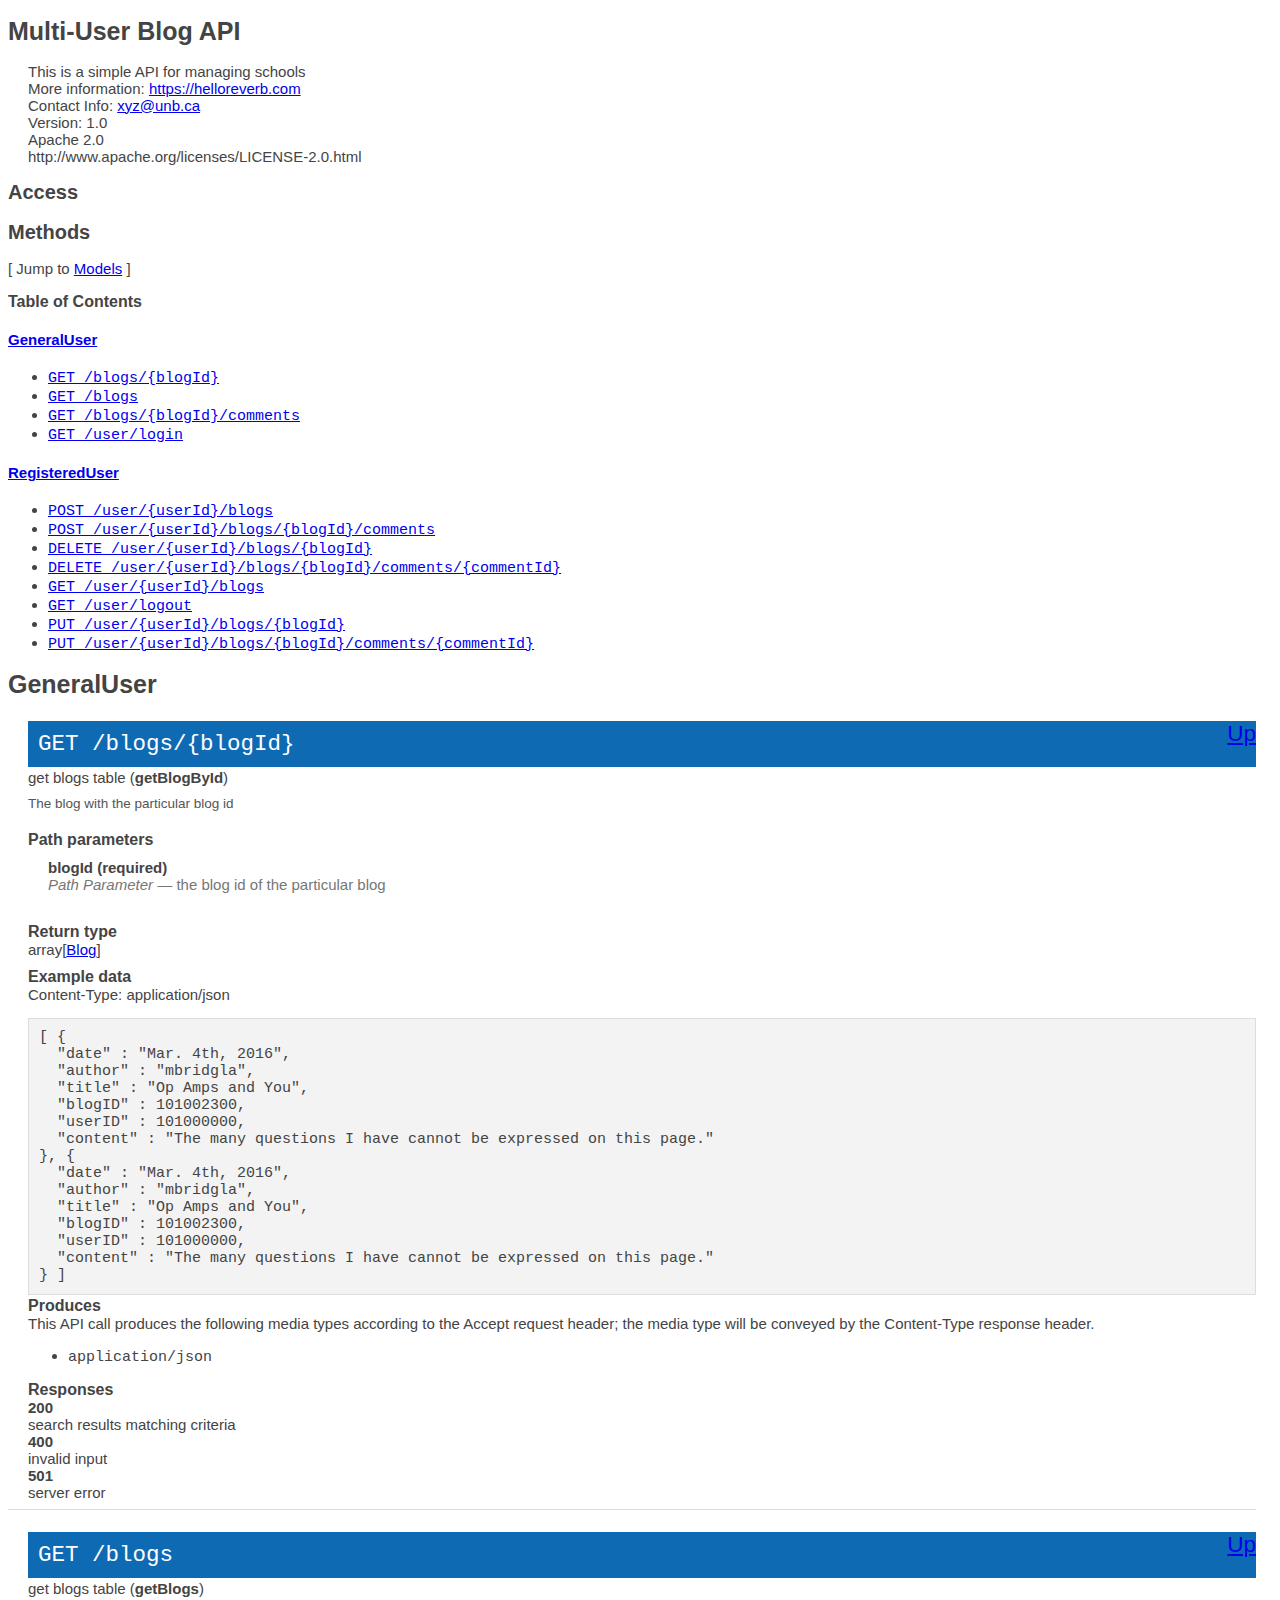
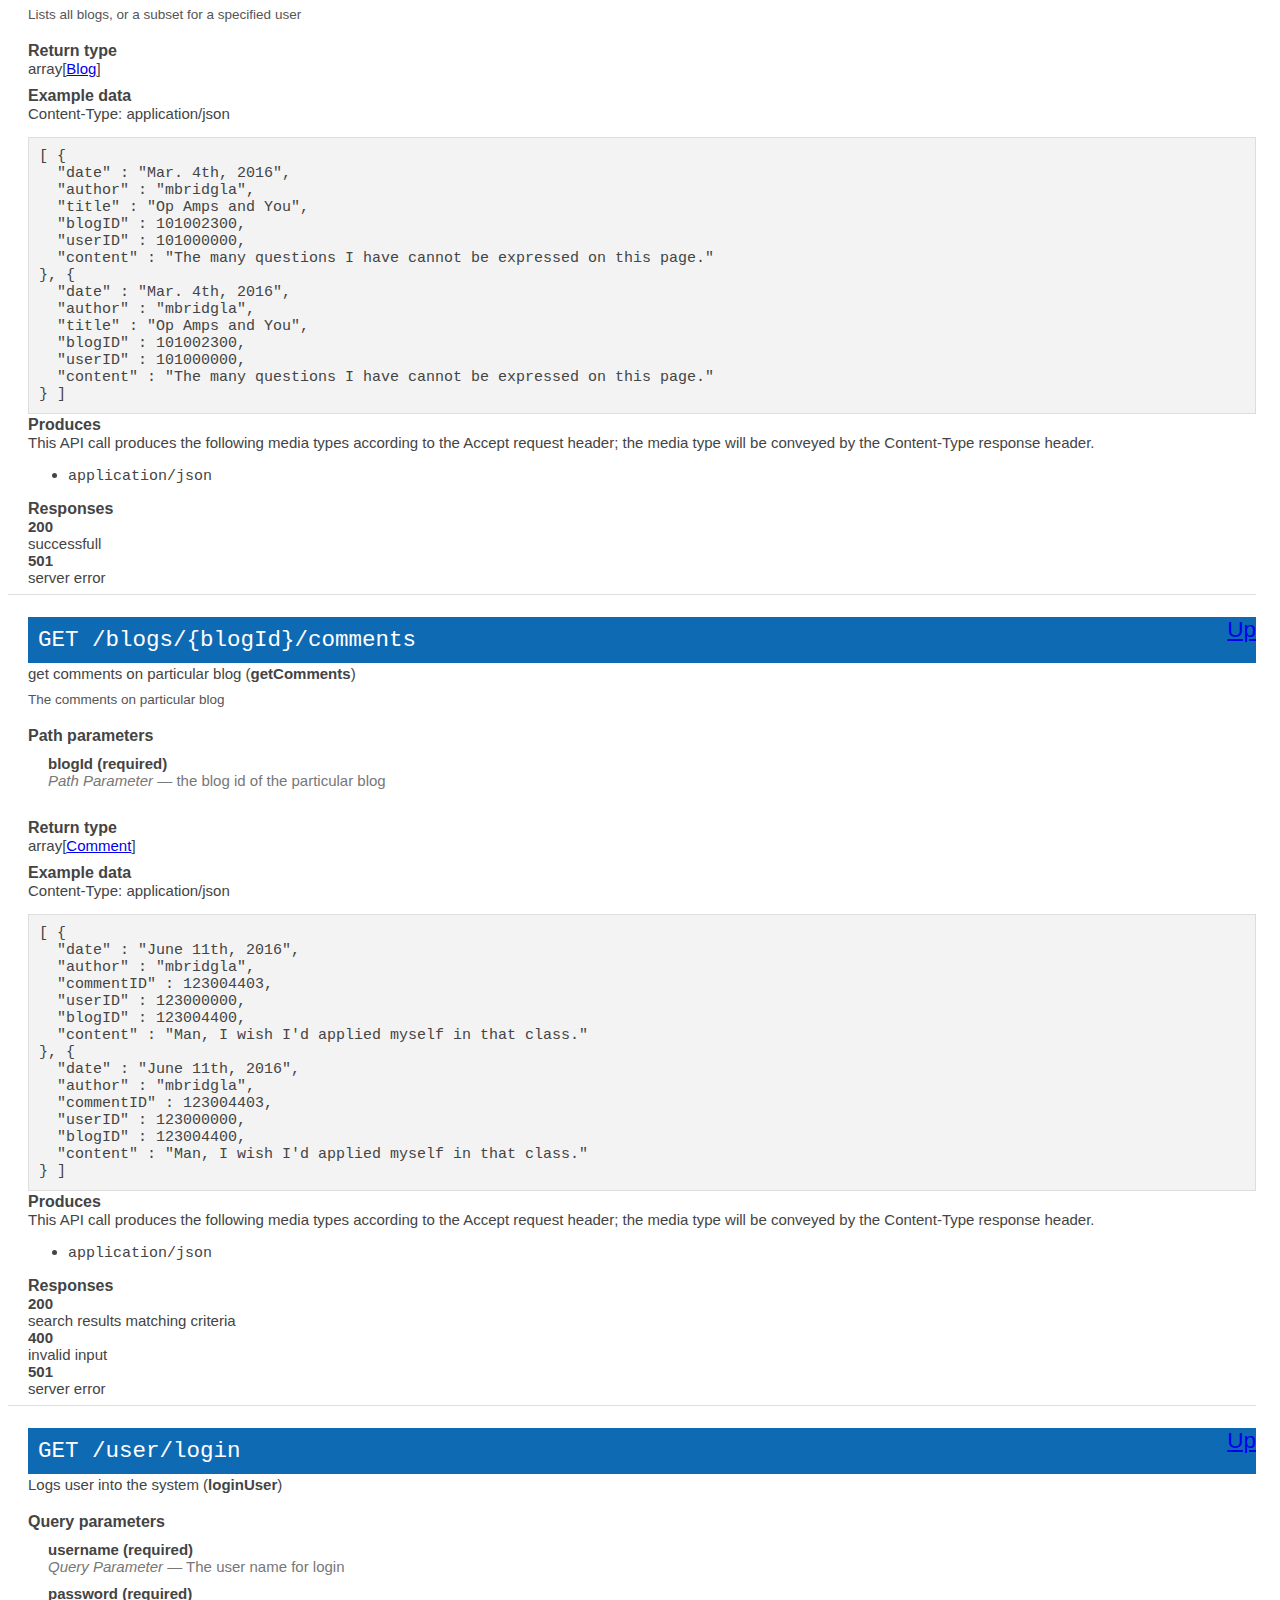
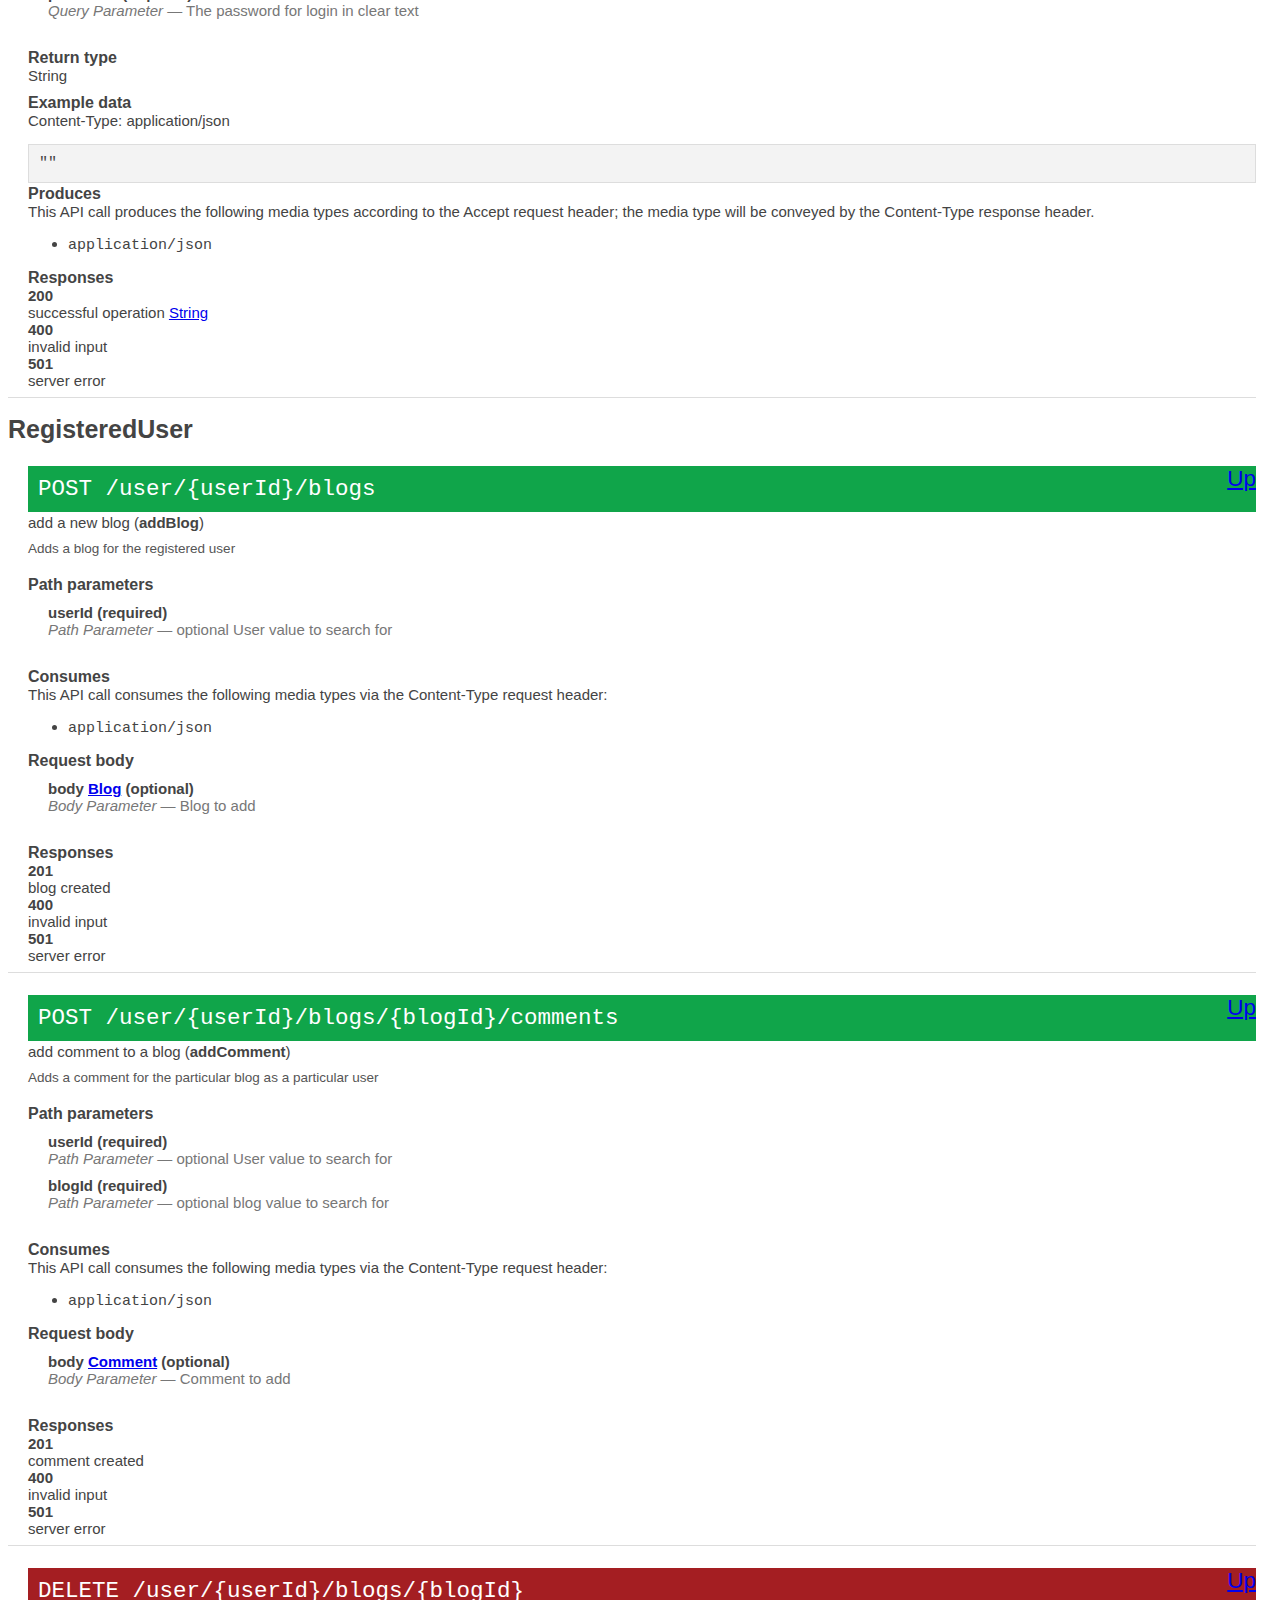
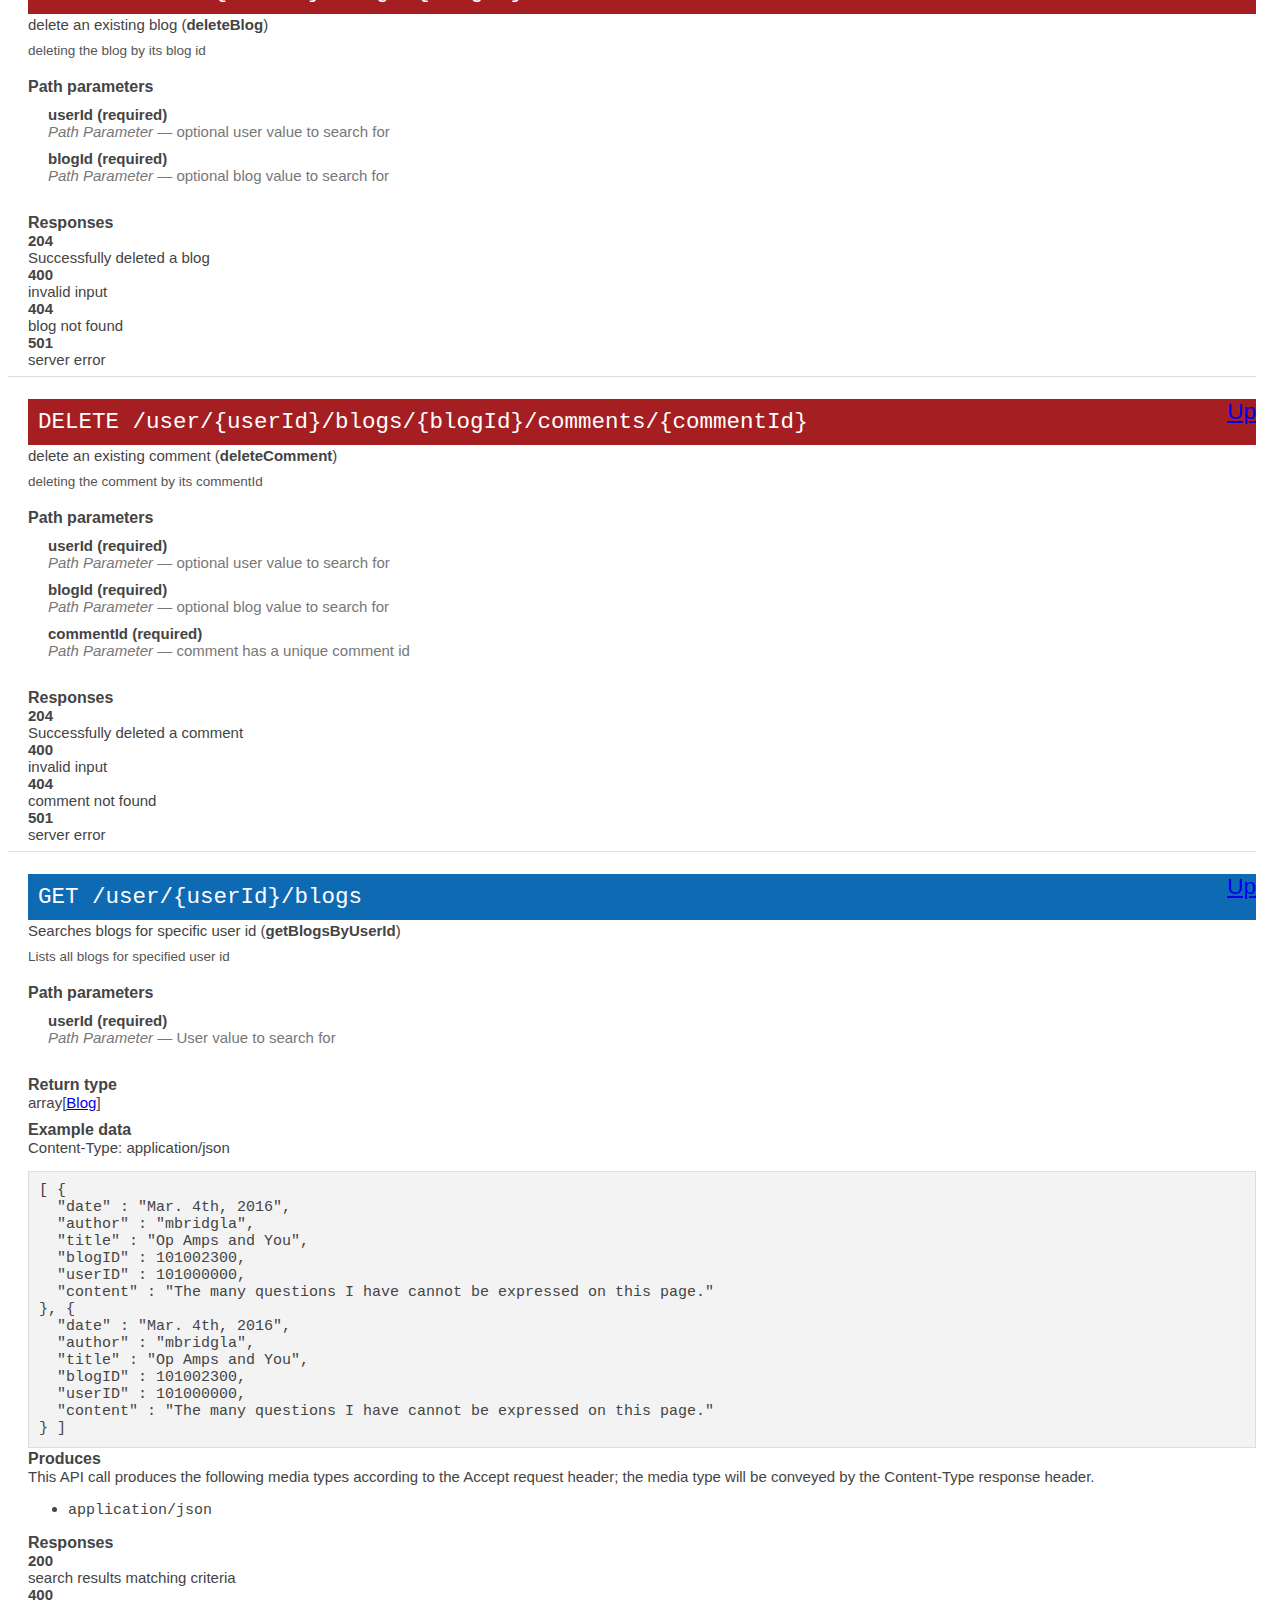
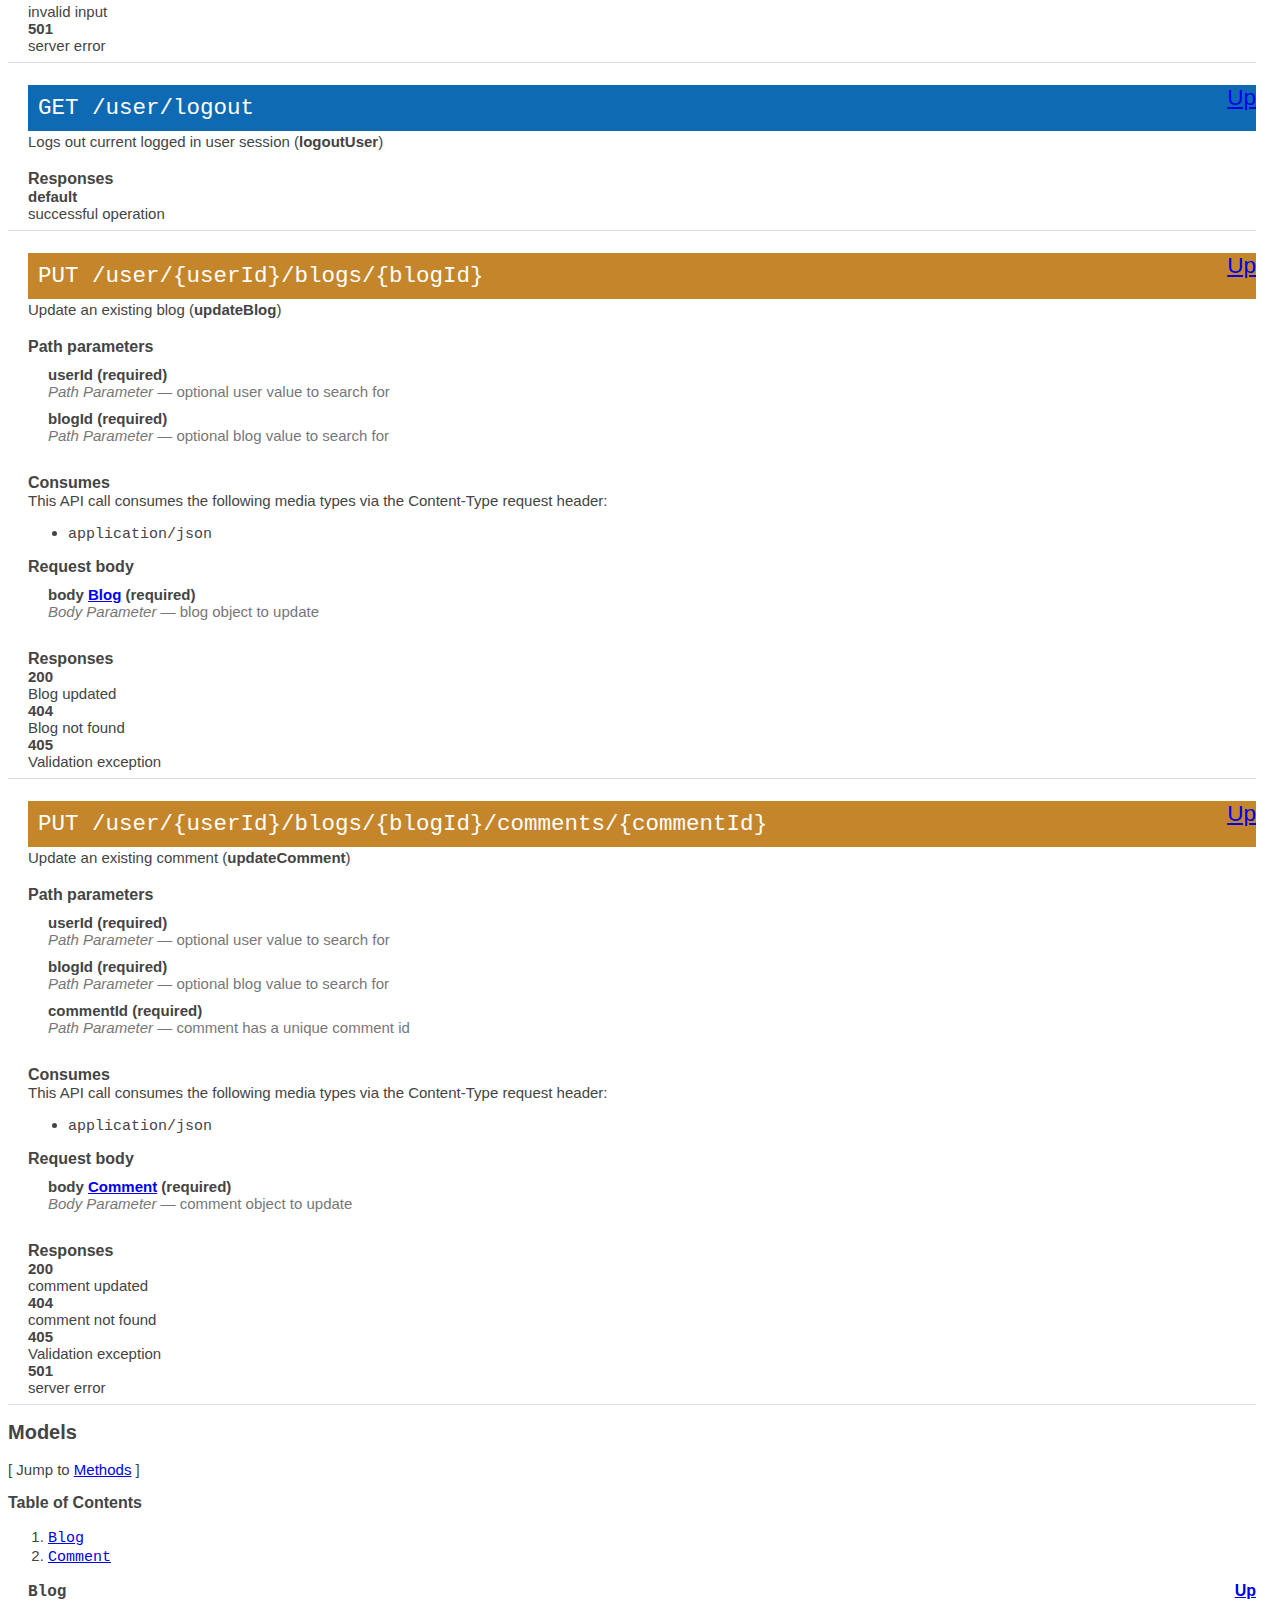
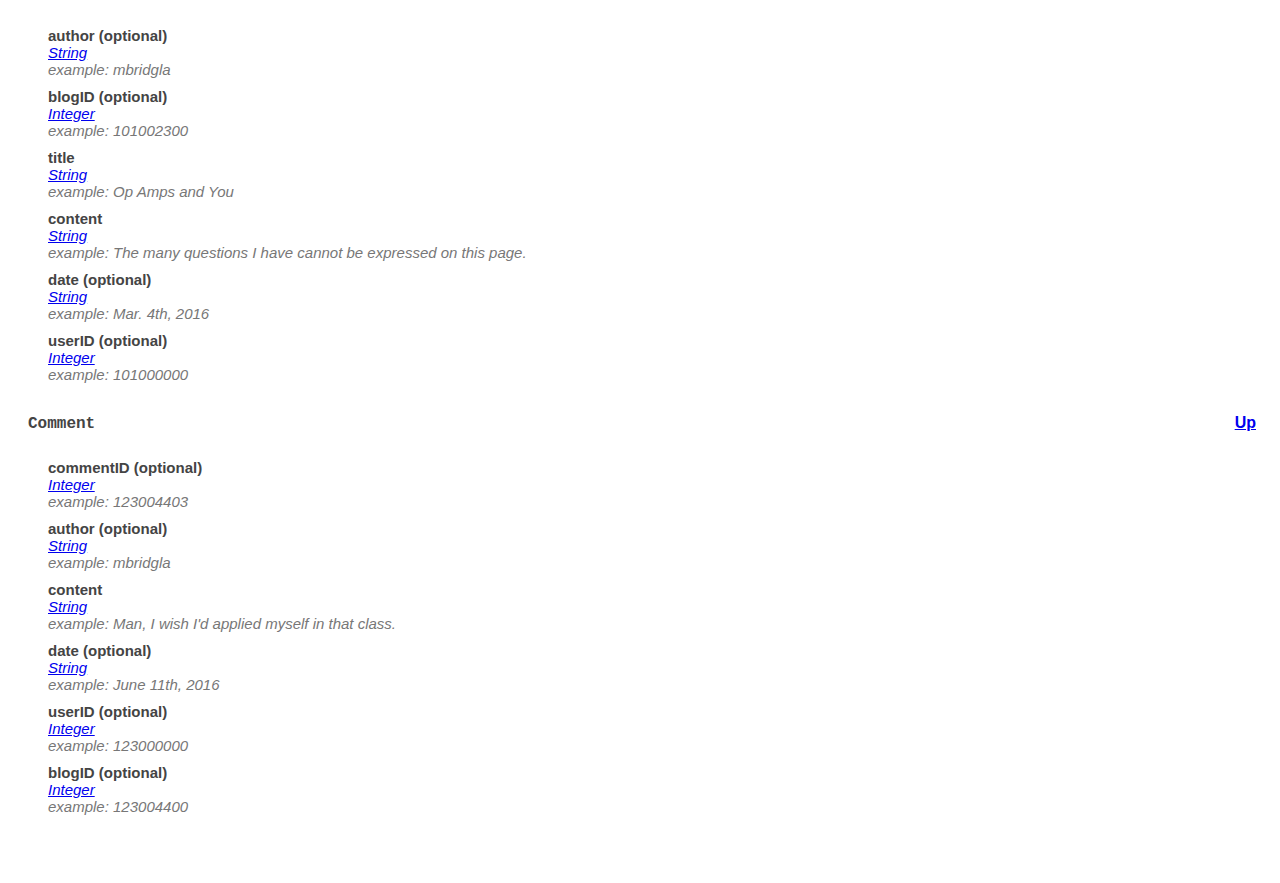
<file: API and DB Documentation/index.html>
<!doctype html>
<html>
  <head>
    <title>Multi-User Blog API</title>
    <style type="text/css">
      body {
      	font-family: Trebuchet MS, sans-serif;
      	font-size: 15px;
      	color: #444;
      	margin-right: 24px;
      }
      
      h1	{
      	font-size: 25px;
      }
      h2	{
      	font-size: 20px;
      }
      h3	{
      	font-size: 16px;
      	font-weight: bold;
      }
      hr	{
      	height: 1px;
      	border: 0;
      	color: #ddd;
      	background-color: #ddd;
      }
      
      .app-desc {
        clear: both;
        margin-left: 20px;
      }
      .param-name {
        width: 100%;
      }
      .license-info {
        margin-left: 20px;
      }
      
      .license-url {
        margin-left: 20px;
      }
      
      .model {
        margin: 0 0 0px 20px;
      }
      
      .method {
        margin-left: 20px;
      }
      
      .method-notes	{
      	margin: 10px 0 20px 0;
      	font-size: 90%;
      	color: #555;
      }
      
      pre {
        padding: 10px;
        margin-bottom: 2px;
      }
      
      .http-method {
       text-transform: uppercase;
      }
      
      pre.get {
        background-color: #0f6ab4;
      }
      
      pre.post {
        background-color: #10a54a;
      }
      
      pre.put {
        background-color: #c5862b;
      }
      
      pre.delete {
        background-color: #a41e22;
      }
      
      .huge	{
      	color: #fff;
      }
      
      pre.example {
        background-color: #f3f3f3;
        padding: 10px;
        border: 1px solid #ddd;
      }
      
      code {
        white-space: pre;
      }
      
      .nickname {
        font-weight: bold;
      }
      
      .method-path {
        font-size: 1.5em;
        background-color: #0f6ab4;
      }
      
      .up {
        float:right;
      }
      
      .parameter {
        width: 500px;
      }
      
      .param {
        width: 500px;
        padding: 10px 0 0 20px;
        font-weight: bold;
      }
      
      .param-desc {
        width: 700px;
        padding: 0 0 0 20px;
        color: #777;
      }
      
      .param-type {
        font-style: italic;
      }
      
      .param-enum-header {
      width: 700px;
      padding: 0 0 0 60px;
      color: #777;
      font-weight: bold;
      }
      
      .param-enum {
      width: 700px;
      padding: 0 0 0 80px;
      color: #777;
      font-style: italic;
      }
      
      .field-label {
        padding: 0;
        margin: 0;
        clear: both;
      }
      
      .field-items	{
      	padding: 0 0 15px 0;
      	margin-bottom: 15px;
      }
      
      .return-type {
        clear: both;
        padding-bottom: 10px;
      }
      
      .param-header {
        font-weight: bold;
      }
      
      .method-tags {
        text-align: right;
      }
      
      .method-tag {
        background: none repeat scroll 0% 0% #24A600;
        border-radius: 3px;
        padding: 2px 10px;
        margin: 2px;
        color: #FFF;
        display: inline-block;
        text-decoration: none;
      }
    </style>
  </head>
  <body>
  <h1>Multi-User Blog API</h1>
    <div class="app-desc">This is a simple API for managing schools</div>
    <div class="app-desc">More information: <a href="https://helloreverb.com">https://helloreverb.com</a></div>
    <div class="app-desc">Contact Info: <a href="xyz@unb.ca">xyz@unb.ca</a></div>
    <div class="app-desc">Version: 1.0</div>
    
    <div class="license-info">Apache 2.0</div>
    <div class="license-url">http://www.apache.org/licenses/LICENSE-2.0.html</div>
  <h2>Access</h2>

  <h2><a name="__Methods">Methods</a></h2>
  [ Jump to <a href="#__Models">Models</a> ]

  <h3>Table of Contents </h3>
  <div class="method-summary"></div>
  <h4><a href="#GeneralUser">GeneralUser</a></h4>
  <ul>
  <li><a href="#getBlogById"><code><span class="http-method">get</span> /blogs/{blogId}</code></a></li>
  <li><a href="#getBlogs"><code><span class="http-method">get</span> /blogs</code></a></li>
  <li><a href="#getComments"><code><span class="http-method">get</span> /blogs/{blogId}/comments</code></a></li>
  <li><a href="#loginUser"><code><span class="http-method">get</span> /user/login</code></a></li>
  </ul>
  <h4><a href="#RegisteredUser">RegisteredUser</a></h4>
  <ul>
  <li><a href="#addBlog"><code><span class="http-method">post</span> /user/{userId}/blogs</code></a></li>
  <li><a href="#addComment"><code><span class="http-method">post</span> /user/{userId}/blogs/{blogId}/comments</code></a></li>
  <li><a href="#deleteBlog"><code><span class="http-method">delete</span> /user/{userId}/blogs/{blogId}</code></a></li>
  <li><a href="#deleteComment"><code><span class="http-method">delete</span> /user/{userId}/blogs/{blogId}/comments/{commentId}</code></a></li>
  <li><a href="#getBlogsByUserId"><code><span class="http-method">get</span> /user/{userId}/blogs</code></a></li>
  <li><a href="#logoutUser"><code><span class="http-method">get</span> /user/logout</code></a></li>
  <li><a href="#updateBlog"><code><span class="http-method">put</span> /user/{userId}/blogs/{blogId}</code></a></li>
  <li><a href="#updateComment"><code><span class="http-method">put</span> /user/{userId}/blogs/{blogId}/comments/{commentId}</code></a></li>
  </ul>

  <h1><a name="GeneralUser">GeneralUser</a></h1>
  <div class="method"><a name="getBlogById"></a>
    <div class="method-path">
    <a class="up" href="#__Methods">Up</a>
    <pre class="get"><code class="huge"><span class="http-method">get</span> /blogs/{blogId}</code></pre></div>
    <div class="method-summary">get blogs table (<span class="nickname">getBlogById</span>)</div>
    <div class="method-notes">The blog with the particular blog id</div>

    <h3 class="field-label">Path parameters</h3>
    <div class="field-items">
      <div class="param">blogId (required)</div>
      
            <div class="param-desc"><span class="param-type">Path Parameter</span> &mdash; the blog id of the particular blog </div>    </div>  <!-- field-items -->






    <h3 class="field-label">Return type</h3>
    <div class="return-type">
      array[<a href="#Blog">Blog</a>]
      
    </div>

    <!--Todo: process Response Object and its headers, schema, examples -->

    <h3 class="field-label">Example data</h3>
    <div class="example-data-content-type">Content-Type: application/json</div>
    <pre class="example"><code>[ {
  "date" : "Mar. 4th, 2016",
  "author" : "mbridgla",
  "title" : "Op Amps and You",
  "blogID" : 101002300,
  "userID" : 101000000,
  "content" : "The many questions I have cannot be expressed on this page."
}, {
  "date" : "Mar. 4th, 2016",
  "author" : "mbridgla",
  "title" : "Op Amps and You",
  "blogID" : 101002300,
  "userID" : 101000000,
  "content" : "The many questions I have cannot be expressed on this page."
} ]</code></pre>

    <h3 class="field-label">Produces</h3>
    This API call produces the following media types according to the <span class="header">Accept</span> request header;
    the media type will be conveyed by the <span class="header">Content-Type</span> response header.
    <ul>
      <li><code>application/json</code></li>
    </ul>

    <h3 class="field-label">Responses</h3>
    <h4 class="field-label">200</h4>
    search results matching criteria
        
    <h4 class="field-label">400</h4>
    invalid input
        <a href="#"></a>
    <h4 class="field-label">501</h4>
    server error
        <a href="#"></a>
  </div> <!-- method -->
  <hr/>
  <div class="method"><a name="getBlogs"></a>
    <div class="method-path">
    <a class="up" href="#__Methods">Up</a>
    <pre class="get"><code class="huge"><span class="http-method">get</span> /blogs</code></pre></div>
    <div class="method-summary">get blogs table (<span class="nickname">getBlogs</span>)</div>
    <div class="method-notes">Lists all blogs, or a subset for a specified user</div>







    <h3 class="field-label">Return type</h3>
    <div class="return-type">
      array[<a href="#Blog">Blog</a>]
      
    </div>

    <!--Todo: process Response Object and its headers, schema, examples -->

    <h3 class="field-label">Example data</h3>
    <div class="example-data-content-type">Content-Type: application/json</div>
    <pre class="example"><code>[ {
  "date" : "Mar. 4th, 2016",
  "author" : "mbridgla",
  "title" : "Op Amps and You",
  "blogID" : 101002300,
  "userID" : 101000000,
  "content" : "The many questions I have cannot be expressed on this page."
}, {
  "date" : "Mar. 4th, 2016",
  "author" : "mbridgla",
  "title" : "Op Amps and You",
  "blogID" : 101002300,
  "userID" : 101000000,
  "content" : "The many questions I have cannot be expressed on this page."
} ]</code></pre>

    <h3 class="field-label">Produces</h3>
    This API call produces the following media types according to the <span class="header">Accept</span> request header;
    the media type will be conveyed by the <span class="header">Content-Type</span> response header.
    <ul>
      <li><code>application/json</code></li>
    </ul>

    <h3 class="field-label">Responses</h3>
    <h4 class="field-label">200</h4>
    successfull
        
    <h4 class="field-label">501</h4>
    server error
        <a href="#"></a>
  </div> <!-- method -->
  <hr/>
  <div class="method"><a name="getComments"></a>
    <div class="method-path">
    <a class="up" href="#__Methods">Up</a>
    <pre class="get"><code class="huge"><span class="http-method">get</span> /blogs/{blogId}/comments</code></pre></div>
    <div class="method-summary">get comments on particular blog (<span class="nickname">getComments</span>)</div>
    <div class="method-notes">The comments on particular blog</div>

    <h3 class="field-label">Path parameters</h3>
    <div class="field-items">
      <div class="param">blogId (required)</div>
      
            <div class="param-desc"><span class="param-type">Path Parameter</span> &mdash; the blog id of the particular blog </div>    </div>  <!-- field-items -->






    <h3 class="field-label">Return type</h3>
    <div class="return-type">
      array[<a href="#Comment">Comment</a>]
      
    </div>

    <!--Todo: process Response Object and its headers, schema, examples -->

    <h3 class="field-label">Example data</h3>
    <div class="example-data-content-type">Content-Type: application/json</div>
    <pre class="example"><code>[ {
  "date" : "June 11th, 2016",
  "author" : "mbridgla",
  "commentID" : 123004403,
  "userID" : 123000000,
  "blogID" : 123004400,
  "content" : "Man, I wish I'd applied myself in that class."
}, {
  "date" : "June 11th, 2016",
  "author" : "mbridgla",
  "commentID" : 123004403,
  "userID" : 123000000,
  "blogID" : 123004400,
  "content" : "Man, I wish I'd applied myself in that class."
} ]</code></pre>

    <h3 class="field-label">Produces</h3>
    This API call produces the following media types according to the <span class="header">Accept</span> request header;
    the media type will be conveyed by the <span class="header">Content-Type</span> response header.
    <ul>
      <li><code>application/json</code></li>
    </ul>

    <h3 class="field-label">Responses</h3>
    <h4 class="field-label">200</h4>
    search results matching criteria
        
    <h4 class="field-label">400</h4>
    invalid input
        <a href="#"></a>
    <h4 class="field-label">501</h4>
    server error
        <a href="#"></a>
  </div> <!-- method -->
  <hr/>
  <div class="method"><a name="loginUser"></a>
    <div class="method-path">
    <a class="up" href="#__Methods">Up</a>
    <pre class="get"><code class="huge"><span class="http-method">get</span> /user/login</code></pre></div>
    <div class="method-summary">Logs user into the system (<span class="nickname">loginUser</span>)</div>
    <div class="method-notes"></div>





    <h3 class="field-label">Query parameters</h3>
    <div class="field-items">
      <div class="param">username (required)</div>
      
            <div class="param-desc"><span class="param-type">Query Parameter</span> &mdash; The user name for login </div>      <div class="param">password (required)</div>
      
            <div class="param-desc"><span class="param-type">Query Parameter</span> &mdash; The password for login in clear text </div>    </div>  <!-- field-items -->


    <h3 class="field-label">Return type</h3>
    <div class="return-type">
      
      String
    </div>

    <!--Todo: process Response Object and its headers, schema, examples -->

    <h3 class="field-label">Example data</h3>
    <div class="example-data-content-type">Content-Type: application/json</div>
    <pre class="example"><code>""</code></pre>

    <h3 class="field-label">Produces</h3>
    This API call produces the following media types according to the <span class="header">Accept</span> request header;
    the media type will be conveyed by the <span class="header">Content-Type</span> response header.
    <ul>
      <li><code>application/json</code></li>
    </ul>

    <h3 class="field-label">Responses</h3>
    <h4 class="field-label">200</h4>
    successful operation
        <a href="#String">String</a>
    <h4 class="field-label">400</h4>
    invalid input
        <a href="#"></a>
    <h4 class="field-label">501</h4>
    server error
        <a href="#"></a>
  </div> <!-- method -->
  <hr/>
  <h1><a name="RegisteredUser">RegisteredUser</a></h1>
  <div class="method"><a name="addBlog"></a>
    <div class="method-path">
    <a class="up" href="#__Methods">Up</a>
    <pre class="post"><code class="huge"><span class="http-method">post</span> /user/{userId}/blogs</code></pre></div>
    <div class="method-summary">add a new blog (<span class="nickname">addBlog</span>)</div>
    <div class="method-notes">Adds a blog for the registered user</div>

    <h3 class="field-label">Path parameters</h3>
    <div class="field-items">
      <div class="param">userId (required)</div>
      
            <div class="param-desc"><span class="param-type">Path Parameter</span> &mdash; optional User value to search for </div>    </div>  <!-- field-items -->

    <h3 class="field-label">Consumes</h3>
    This API call consumes the following media types via the <span class="header">Content-Type</span> request header:
    <ul>
      <li><code>application/json</code></li>
    </ul>

    <h3 class="field-label">Request body</h3>
    <div class="field-items">
      <div class="param">body <a href="#Blog">Blog</a> (optional)</div>
      
            <div class="param-desc"><span class="param-type">Body Parameter</span> &mdash; Blog to add </div>
                </div>  <!-- field-items -->





    <!--Todo: process Response Object and its headers, schema, examples -->



    <h3 class="field-label">Responses</h3>
    <h4 class="field-label">201</h4>
    blog created
        <a href="#"></a>
    <h4 class="field-label">400</h4>
    invalid input
        <a href="#"></a>
    <h4 class="field-label">501</h4>
    server error
        <a href="#"></a>
  </div> <!-- method -->
  <hr/>
  <div class="method"><a name="addComment"></a>
    <div class="method-path">
    <a class="up" href="#__Methods">Up</a>
    <pre class="post"><code class="huge"><span class="http-method">post</span> /user/{userId}/blogs/{blogId}/comments</code></pre></div>
    <div class="method-summary">add comment to a blog (<span class="nickname">addComment</span>)</div>
    <div class="method-notes">Adds a comment for the particular blog as a particular user</div>

    <h3 class="field-label">Path parameters</h3>
    <div class="field-items">
      <div class="param">userId (required)</div>
      
            <div class="param-desc"><span class="param-type">Path Parameter</span> &mdash; optional User value to search for </div>      <div class="param">blogId (required)</div>
      
            <div class="param-desc"><span class="param-type">Path Parameter</span> &mdash; optional blog value to search for </div>    </div>  <!-- field-items -->

    <h3 class="field-label">Consumes</h3>
    This API call consumes the following media types via the <span class="header">Content-Type</span> request header:
    <ul>
      <li><code>application/json</code></li>
    </ul>

    <h3 class="field-label">Request body</h3>
    <div class="field-items">
      <div class="param">body <a href="#Comment">Comment</a> (optional)</div>
      
            <div class="param-desc"><span class="param-type">Body Parameter</span> &mdash; Comment to add </div>
                </div>  <!-- field-items -->





    <!--Todo: process Response Object and its headers, schema, examples -->



    <h3 class="field-label">Responses</h3>
    <h4 class="field-label">201</h4>
    comment created
        <a href="#"></a>
    <h4 class="field-label">400</h4>
    invalid input
        <a href="#"></a>
    <h4 class="field-label">501</h4>
    server error
        <a href="#"></a>
  </div> <!-- method -->
  <hr/>
  <div class="method"><a name="deleteBlog"></a>
    <div class="method-path">
    <a class="up" href="#__Methods">Up</a>
    <pre class="delete"><code class="huge"><span class="http-method">delete</span> /user/{userId}/blogs/{blogId}</code></pre></div>
    <div class="method-summary">delete an existing blog (<span class="nickname">deleteBlog</span>)</div>
    <div class="method-notes">deleting the blog by its blog id</div>

    <h3 class="field-label">Path parameters</h3>
    <div class="field-items">
      <div class="param">userId (required)</div>
      
            <div class="param-desc"><span class="param-type">Path Parameter</span> &mdash; optional user value to search for </div>      <div class="param">blogId (required)</div>
      
            <div class="param-desc"><span class="param-type">Path Parameter</span> &mdash; optional blog value to search for </div>    </div>  <!-- field-items -->







    <!--Todo: process Response Object and its headers, schema, examples -->



    <h3 class="field-label">Responses</h3>
    <h4 class="field-label">204</h4>
    Successfully deleted a blog
        <a href="#"></a>
    <h4 class="field-label">400</h4>
    invalid input
        <a href="#"></a>
    <h4 class="field-label">404</h4>
    blog not found
        <a href="#"></a>
    <h4 class="field-label">501</h4>
    server error
        <a href="#"></a>
  </div> <!-- method -->
  <hr/>
  <div class="method"><a name="deleteComment"></a>
    <div class="method-path">
    <a class="up" href="#__Methods">Up</a>
    <pre class="delete"><code class="huge"><span class="http-method">delete</span> /user/{userId}/blogs/{blogId}/comments/{commentId}</code></pre></div>
    <div class="method-summary">delete an existing comment (<span class="nickname">deleteComment</span>)</div>
    <div class="method-notes">deleting the comment by its commentId</div>

    <h3 class="field-label">Path parameters</h3>
    <div class="field-items">
      <div class="param">userId (required)</div>
      
            <div class="param-desc"><span class="param-type">Path Parameter</span> &mdash; optional user value to search for </div>      <div class="param">blogId (required)</div>
      
            <div class="param-desc"><span class="param-type">Path Parameter</span> &mdash; optional blog value to search for </div>      <div class="param">commentId (required)</div>
      
            <div class="param-desc"><span class="param-type">Path Parameter</span> &mdash; comment has a unique comment id </div>    </div>  <!-- field-items -->







    <!--Todo: process Response Object and its headers, schema, examples -->



    <h3 class="field-label">Responses</h3>
    <h4 class="field-label">204</h4>
    Successfully deleted a comment
        <a href="#"></a>
    <h4 class="field-label">400</h4>
    invalid input
        <a href="#"></a>
    <h4 class="field-label">404</h4>
    comment not found
        <a href="#"></a>
    <h4 class="field-label">501</h4>
    server error
        <a href="#"></a>
  </div> <!-- method -->
  <hr/>
  <div class="method"><a name="getBlogsByUserId"></a>
    <div class="method-path">
    <a class="up" href="#__Methods">Up</a>
    <pre class="get"><code class="huge"><span class="http-method">get</span> /user/{userId}/blogs</code></pre></div>
    <div class="method-summary">Searches blogs for specific user id (<span class="nickname">getBlogsByUserId</span>)</div>
    <div class="method-notes">Lists all blogs for specified user id</div>

    <h3 class="field-label">Path parameters</h3>
    <div class="field-items">
      <div class="param">userId (required)</div>
      
            <div class="param-desc"><span class="param-type">Path Parameter</span> &mdash; User value to search for </div>    </div>  <!-- field-items -->






    <h3 class="field-label">Return type</h3>
    <div class="return-type">
      array[<a href="#Blog">Blog</a>]
      
    </div>

    <!--Todo: process Response Object and its headers, schema, examples -->

    <h3 class="field-label">Example data</h3>
    <div class="example-data-content-type">Content-Type: application/json</div>
    <pre class="example"><code>[ {
  "date" : "Mar. 4th, 2016",
  "author" : "mbridgla",
  "title" : "Op Amps and You",
  "blogID" : 101002300,
  "userID" : 101000000,
  "content" : "The many questions I have cannot be expressed on this page."
}, {
  "date" : "Mar. 4th, 2016",
  "author" : "mbridgla",
  "title" : "Op Amps and You",
  "blogID" : 101002300,
  "userID" : 101000000,
  "content" : "The many questions I have cannot be expressed on this page."
} ]</code></pre>

    <h3 class="field-label">Produces</h3>
    This API call produces the following media types according to the <span class="header">Accept</span> request header;
    the media type will be conveyed by the <span class="header">Content-Type</span> response header.
    <ul>
      <li><code>application/json</code></li>
    </ul>

    <h3 class="field-label">Responses</h3>
    <h4 class="field-label">200</h4>
    search results matching criteria
        
    <h4 class="field-label">400</h4>
    invalid input
        <a href="#"></a>
    <h4 class="field-label">501</h4>
    server error
        <a href="#"></a>
  </div> <!-- method -->
  <hr/>
  <div class="method"><a name="logoutUser"></a>
    <div class="method-path">
    <a class="up" href="#__Methods">Up</a>
    <pre class="get"><code class="huge"><span class="http-method">get</span> /user/logout</code></pre></div>
    <div class="method-summary">Logs out current logged in user session (<span class="nickname">logoutUser</span>)</div>
    <div class="method-notes"></div>








    <!--Todo: process Response Object and its headers, schema, examples -->



    <h3 class="field-label">Responses</h3>
    <h4 class="field-label">default</h4>
    successful operation
        <a href="#"></a>
  </div> <!-- method -->
  <hr/>
  <div class="method"><a name="updateBlog"></a>
    <div class="method-path">
    <a class="up" href="#__Methods">Up</a>
    <pre class="put"><code class="huge"><span class="http-method">put</span> /user/{userId}/blogs/{blogId}</code></pre></div>
    <div class="method-summary">Update an existing blog (<span class="nickname">updateBlog</span>)</div>
    <div class="method-notes"></div>

    <h3 class="field-label">Path parameters</h3>
    <div class="field-items">
      <div class="param">userId (required)</div>
      
            <div class="param-desc"><span class="param-type">Path Parameter</span> &mdash; optional user value to search for </div>      <div class="param">blogId (required)</div>
      
            <div class="param-desc"><span class="param-type">Path Parameter</span> &mdash; optional blog value to search for </div>    </div>  <!-- field-items -->

    <h3 class="field-label">Consumes</h3>
    This API call consumes the following media types via the <span class="header">Content-Type</span> request header:
    <ul>
      <li><code>application/json</code></li>
    </ul>

    <h3 class="field-label">Request body</h3>
    <div class="field-items">
      <div class="param">body <a href="#Blog">Blog</a> (required)</div>
      
            <div class="param-desc"><span class="param-type">Body Parameter</span> &mdash; blog object to update </div>
                </div>  <!-- field-items -->





    <!--Todo: process Response Object and its headers, schema, examples -->



    <h3 class="field-label">Responses</h3>
    <h4 class="field-label">200</h4>
    Blog updated
        <a href="#"></a>
    <h4 class="field-label">404</h4>
    Blog not found
        <a href="#"></a>
    <h4 class="field-label">405</h4>
    Validation exception
        <a href="#"></a>
  </div> <!-- method -->
  <hr/>
  <div class="method"><a name="updateComment"></a>
    <div class="method-path">
    <a class="up" href="#__Methods">Up</a>
    <pre class="put"><code class="huge"><span class="http-method">put</span> /user/{userId}/blogs/{blogId}/comments/{commentId}</code></pre></div>
    <div class="method-summary">Update an existing comment (<span class="nickname">updateComment</span>)</div>
    <div class="method-notes"></div>

    <h3 class="field-label">Path parameters</h3>
    <div class="field-items">
      <div class="param">userId (required)</div>
      
            <div class="param-desc"><span class="param-type">Path Parameter</span> &mdash; optional user value to search for </div>      <div class="param">blogId (required)</div>
      
            <div class="param-desc"><span class="param-type">Path Parameter</span> &mdash; optional blog value to search for </div>      <div class="param">commentId (required)</div>
      
            <div class="param-desc"><span class="param-type">Path Parameter</span> &mdash; comment has a unique comment id </div>    </div>  <!-- field-items -->

    <h3 class="field-label">Consumes</h3>
    This API call consumes the following media types via the <span class="header">Content-Type</span> request header:
    <ul>
      <li><code>application/json</code></li>
    </ul>

    <h3 class="field-label">Request body</h3>
    <div class="field-items">
      <div class="param">body <a href="#Comment">Comment</a> (required)</div>
      
            <div class="param-desc"><span class="param-type">Body Parameter</span> &mdash; comment object to update </div>
                </div>  <!-- field-items -->





    <!--Todo: process Response Object and its headers, schema, examples -->



    <h3 class="field-label">Responses</h3>
    <h4 class="field-label">200</h4>
    comment updated
        <a href="#"></a>
    <h4 class="field-label">404</h4>
    comment not found
        <a href="#"></a>
    <h4 class="field-label">405</h4>
    Validation exception
        <a href="#"></a>
    <h4 class="field-label">501</h4>
    server error
        <a href="#"></a>
  </div> <!-- method -->
  <hr/>

  <h2><a name="__Models">Models</a></h2>
  [ Jump to <a href="#__Methods">Methods</a> ]

  <h3>Table of Contents</h3>
  <ol>
    <li><a href="#Blog"><code>Blog</code></a></li>
    <li><a href="#Comment"><code>Comment</code></a></li>
  </ol>

  <div class="model">
    <h3><a name="Blog"><code>Blog</code></a> <a class="up" href="#__Models">Up</a></h3>
    
    <div class="field-items">
      <div class="param">author (optional)</div><div class="param-desc"><span class="param-type"><a href="#string">String</a></span>  </div>
          <div class="param-desc"><span class="param-type">example: mbridgla</span></div>
<div class="param">blogID (optional)</div><div class="param-desc"><span class="param-type"><a href="#integer">Integer</a></span>  </div>
          <div class="param-desc"><span class="param-type">example: 101002300</span></div>
<div class="param">title </div><div class="param-desc"><span class="param-type"><a href="#string">String</a></span>  </div>
          <div class="param-desc"><span class="param-type">example: Op Amps and You</span></div>
<div class="param">content </div><div class="param-desc"><span class="param-type"><a href="#string">String</a></span>  </div>
          <div class="param-desc"><span class="param-type">example: The many questions I have cannot be expressed on this page.</span></div>
<div class="param">date (optional)</div><div class="param-desc"><span class="param-type"><a href="#string">String</a></span>  </div>
          <div class="param-desc"><span class="param-type">example: Mar. 4th, 2016</span></div>
<div class="param">userID (optional)</div><div class="param-desc"><span class="param-type"><a href="#integer">Integer</a></span>  </div>
          <div class="param-desc"><span class="param-type">example: 101000000</span></div>
    </div>  <!-- field-items -->
  </div>
  <div class="model">
    <h3><a name="Comment"><code>Comment</code></a> <a class="up" href="#__Models">Up</a></h3>
    
    <div class="field-items">
      <div class="param">commentID (optional)</div><div class="param-desc"><span class="param-type"><a href="#integer">Integer</a></span>  </div>
          <div class="param-desc"><span class="param-type">example: 123004403</span></div>
<div class="param">author (optional)</div><div class="param-desc"><span class="param-type"><a href="#string">String</a></span>  </div>
          <div class="param-desc"><span class="param-type">example: mbridgla</span></div>
<div class="param">content </div><div class="param-desc"><span class="param-type"><a href="#string">String</a></span>  </div>
          <div class="param-desc"><span class="param-type">example: Man, I wish I&#x27;d applied myself in that class.</span></div>
<div class="param">date (optional)</div><div class="param-desc"><span class="param-type"><a href="#string">String</a></span>  </div>
          <div class="param-desc"><span class="param-type">example: June 11th, 2016</span></div>
<div class="param">userID (optional)</div><div class="param-desc"><span class="param-type"><a href="#integer">Integer</a></span>  </div>
          <div class="param-desc"><span class="param-type">example: 123000000</span></div>
<div class="param">blogID (optional)</div><div class="param-desc"><span class="param-type"><a href="#integer">Integer</a></span>  </div>
          <div class="param-desc"><span class="param-type">example: 123004400</span></div>
    </div>  <!-- field-items -->
  </div>
  </body>
</html>
</file>
